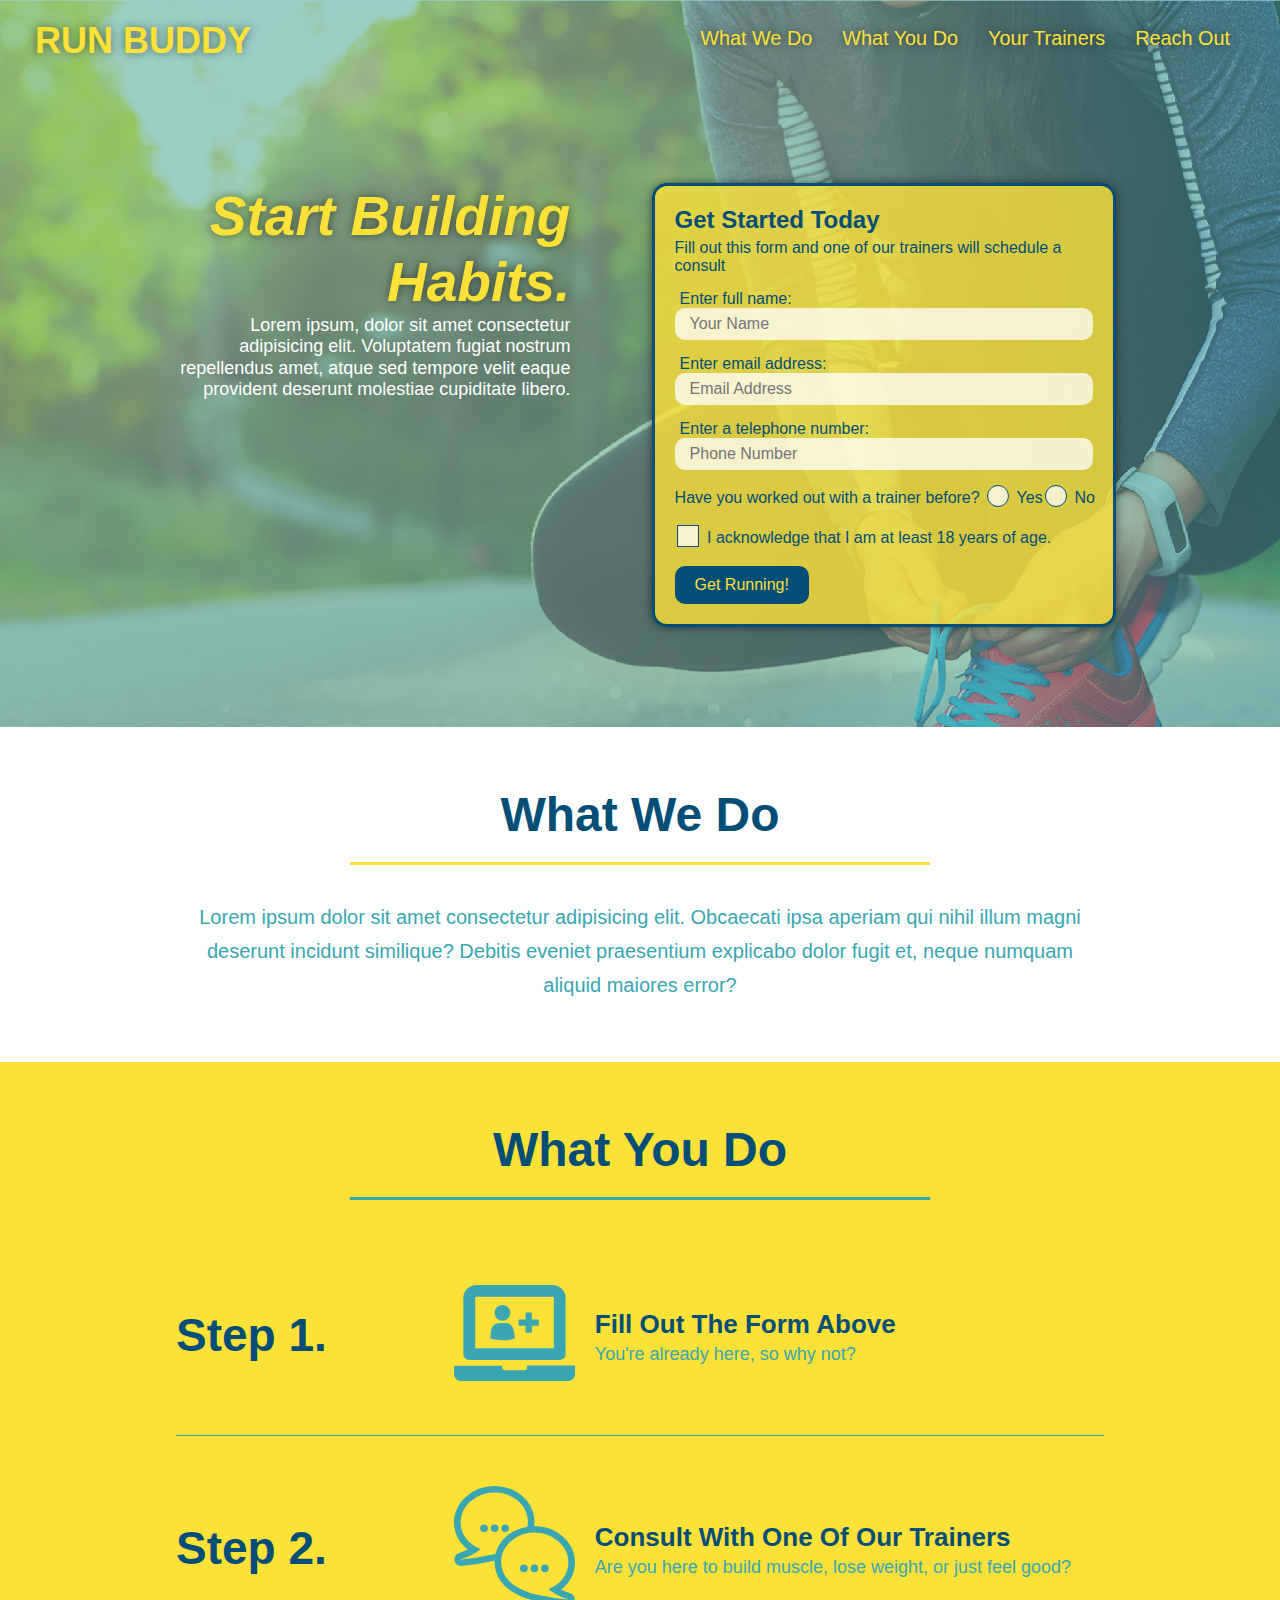
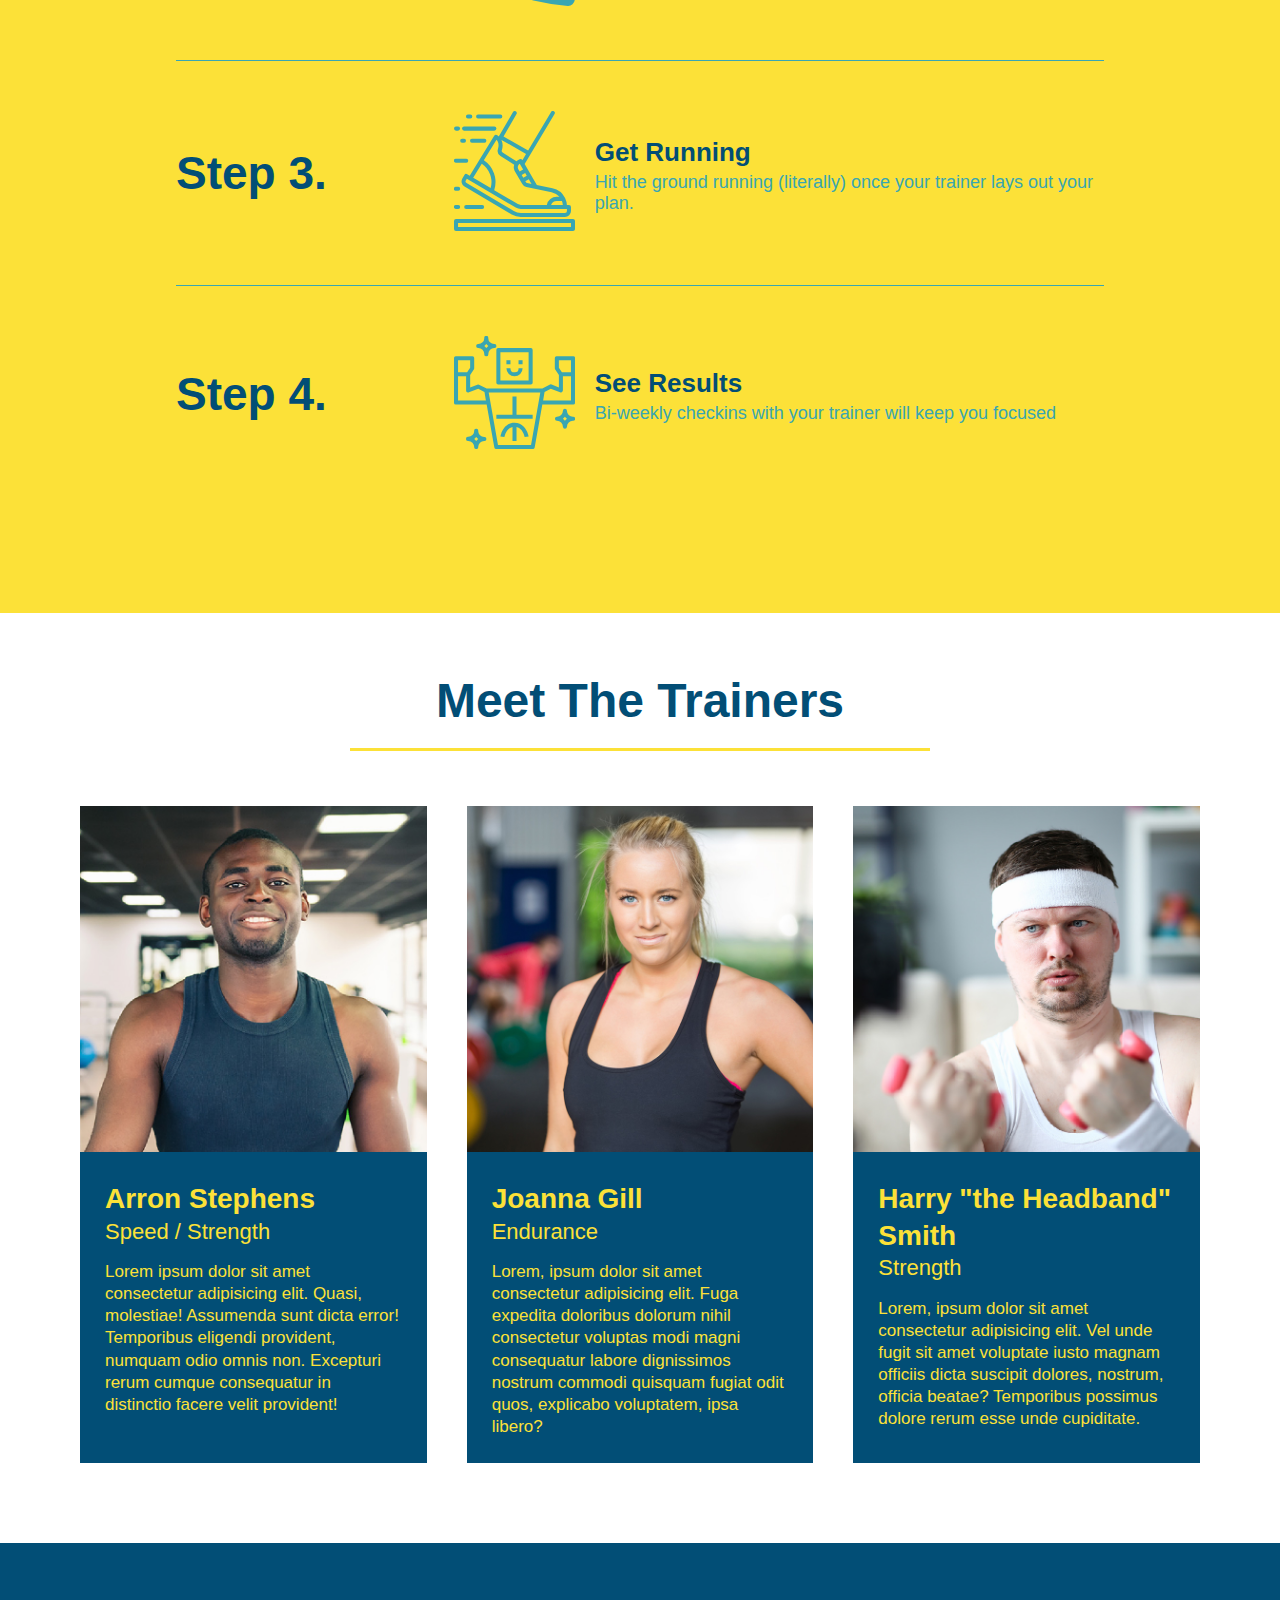
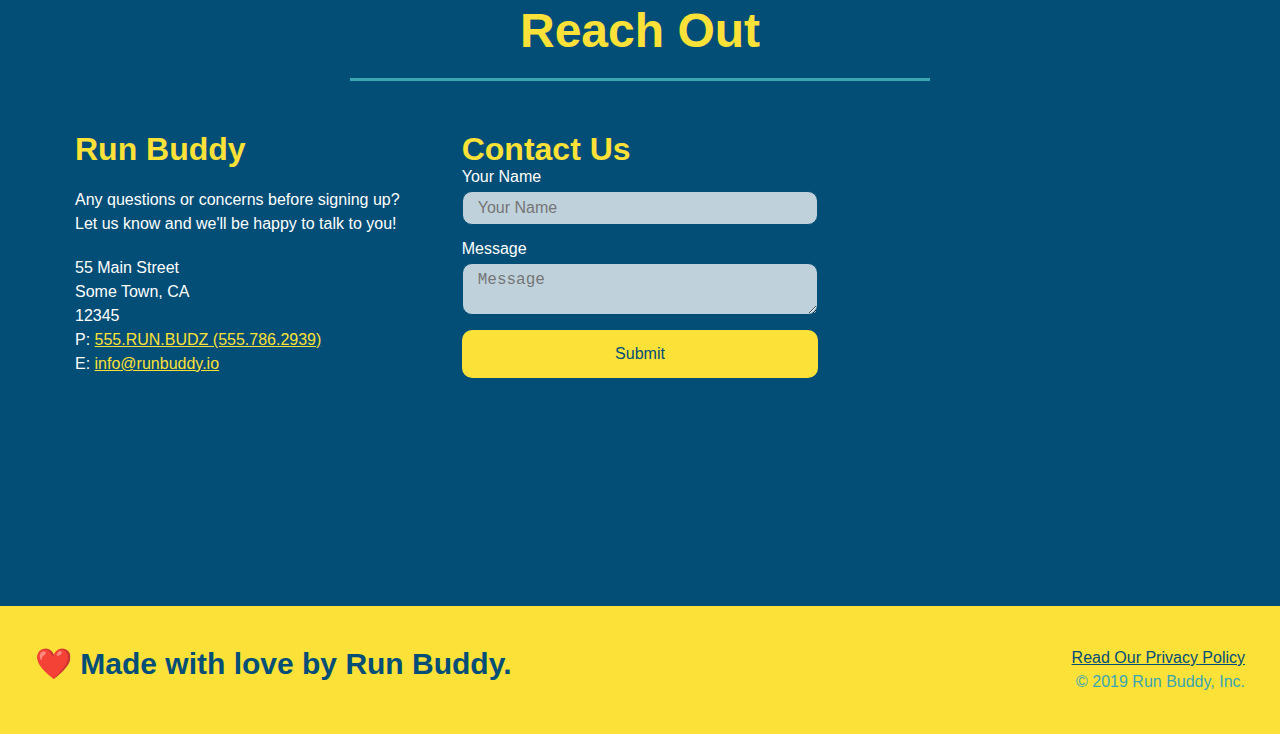
<file: index.html>
<!DOCTYPE html>
<html lang="en">
    <head>
        <meta charset="UTF-8"/>
        <meta name="viewport" content="width=device-width, initial scale=1.0" />
        <title>Run Buddy</title>
        <link rel="stylesheet" href="./assets/css/style.css" />
    </head>
    <body>
        <!-- navigation -->
        <header>
        <h1>
            <a href="#">RUN BUDDY</a>
        </h1>
        <nav>
            <ul>
                <li>
                    <a href="#what-we-do">What We Do</a>
                </li>
                <li>
                    <a href="#what-you-do">What You Do</a>
                </li>
                <li>
                    <a href="#your-trainers">Your Trainers</a>
                </li>
                <li>
                    <a href="#reach-out">Reach Out</a>
                </li>
            </ul>
        </nav>
        </header>
        <!-- hero/jumbotron -->
        <section class="hero">
            <div class="hero-cta">
            <h2>Start Building Habits.</h2>
            <p>
                Lorem ipsum, dolor sit amet consectetur adipisicing elit. Voluptatem fugiat nostrum repellendus amet, atque sed tempore velit eaque provident deserunt molestiae cupiditate libero.
            </p>
            </div>
            <div class="hero-form">
                <h3>Get Started Today</h3>
                <p>Fill out this form and one of our trainers will schedule a consult</p>
                <form>
                    <label for="name">Enter full name:</label>
                    <input type="text" placeholder="Your Name" name="name" id="name" class="form-input"/>
                    <label for="email">Enter email address:</label>
                    <input type="email" placeholder="Email Address" name="email" id="email" class="form-input" />
                    <label for="phone">Enter a telephone number:</label>
                    <input type="tel" placeholder="Phone Number" name="phone" id="phone" class="form-input"/>
                    <p>
                        Have you worked out with a trainer before?
                        <span class="radio-wrapper">
                         <input type="radio" name="trainer-confirm" id="trainer-yes" />
                         <label for="trainer-yes">Yes </label>
                        </span>
                        <span class="radio-wrapper">
                         <input type="radio" name="trainer-confirm" id="trainer-no" />
                         <label for="trainer-no">No</label>
                        </span>
                    </p>
                    <p>
                        <span class="checkbox-wrapper">
                         <input type="checkbox" name="age-confirm" id="checkbox" />
                         <label for="checkbox">I acknowledge that I am at least 18 years of age.</label>
                        </span>
                    </p>
                    <button type="submit">
                        Get Running!
                    </button>
                </form>
            </div>
        </section>
        <!-- "what we do" section-->
        <section id="what-we-do" class="intro">
            <div class="flex-row">
                <h2 class="section-title primary-border">What We Do</h2>
            </div>
            <div class="flex-row">
                <p>
                    Lorem ipsum dolor sit amet consectetur adipisicing elit. Obcaecati ipsa aperiam qui nihil illum magni deserunt incidunt similique? Debitis eveniet praesentium explicabo dolor fugit et, neque numquam aliquid maiores error?
                </p>
            </div>    
        </section>
        <!-- "what you do" section-->
        <section id="what-you-do" class="steps">
            <div class="flex-row">
              <h2 class="section-title secondary-border">
                What You Do
              </h2> 
            </div>
            <div class="step">
              <h3>Step 1.</h3>
              <div class="step-info">
                <div class="step-img">
                  <img src="./assets/images/step-1.svg" alt="" />
                </div>
                <div class="step-text">
                  <h4>Fill Out The Form Above</h4>
                  <p>You're already here, so why not?</p>
                </div>
              </div>
            </div>
            <div class="step">
              <h3>Step 2.</h3>
              <div class="step-info">
                <div class="step-img">
                  <img src="./assets/images/step-2.svg" alt="" />
                </div>
                <div class="step-text">
                  <h4>Consult With One Of Our Trainers</h4>
                  <p>Are you here to build muscle, lose weight, or just feel good?</p>
                </div>
              </div>
            </div>
            <div class="step">
              <h3>Step 3.</h3>
              <div class="step-info">
                <div class="step-img">
                  <img src="./assets/images/step-3.svg" alt="" />
                </div>
                <div class="step-text">
                  <h4>Get Running</h4>
                  <p>Hit the ground running (literally) once your trainer lays out your plan.</p>
                </div>
              </div>
            </div>
            <div class="step">
              <h3>Step 4.</h3>
              <div class="step-info">
                <div class="step-img">
                  <img src="./assets/images/step-4.svg" alt="" />
                </div>
                <div class="step-text">
                  <h4>See Results</h4>
                  <p>Bi-weekly checkins with your trainer will keep you focused</p>
                </div>
              </div>
            </div>
          </section>
        <!--"meet the trainers" section-->
        <section id="your-trainers">
            <div class="flex-row">
                <h2 class="section-title primary-border">Meet The Trainers</h2>
            </div>
            <div class="trainers">    
                <article class="trainer">
                    <img src="assets/images/trainer-1.jpg" alt="Arron Stephens in his workout clothes, ready to pump iron" />
                    <div class="trainer-bio">
                        <h3 class="trainer-name">Arron Stephens</h3>
                        <h4 class="trainer-role">Speed / Strength</h4>
                        <p>Lorem ipsum dolor sit amet consectetur adipisicing elit. Quasi, molestiae! Assumenda sunt dicta error! Temporibus eligendi provident, numquam odio omnis non.
                            Excepturi rerum cumque consequatur in distinctio facere velit provident!
                        </p>
                    </div>
                </article>

                <article class="trainer">
                    <img src="assets/images/trainer-2.jpg" alt="Joanna Gill cooling off after a workout" />
                    <div class="trainer-bio">
                        <h3 class="trainer-name"> Joanna Gill</h3>
                        <h4 class="trainer-role">Endurance</h4>
                        <p>
                            Lorem, ipsum dolor sit amet consectetur adipisicing elit. Fuga expedita doloribus dolorum nihil consectetur voluptas modi magni consequatur labore dignissimos nostrum commodi quisquam
                            fugiat odit quos, explicabo voluptatem, ipsa libero?
                        </p>
                    </div>
                </article>

                <article class="trainer">
                    <img src="assets/images/trainer-3.jpg" alt="Harry Smith wearing a headband and lifting comically small pink weights" />
                    <div class="trainer-bio">
                        <h3 class="trainer-name">Harry "the Headband" Smith</h3>
                        <h4 class="trainer-role">Strength</h4>
                        <p>Lorem, ipsum dolor sit amet consectetur adipisicing elit. Vel unde fugit sit amet voluptate iusto magnam officiis dicta suscipit dolores, nostrum, officia beatae? Temporibus possimus dolore rerum esse unde cupiditate.
                        </p>
                    </div>
                </article>
            </div>    
        </section>


        <!--"reach out" section-->
        <section id="reach-out" class="contact">
            <div class="flex-row">
                <h2 class="section-title secondary-border">Reach Out</h2>
            </div>    
            <div class="contact-info">
                <div>
                    <h3>Run Buddy</h3>
                    <p>
                        Any questions or concerns before signing up?
                        <br />
                        Let us know and we'll be happy to talk to you!
                    </p>
                    <address>
                        55 Main Street <br />
                        Some Town, CA <br />
                        12345<br />
                        P: <a href="tel:555.786.2839">555.RUN.BUDZ (555.786.2939)</a><br />
                        E: <a href="mailto:info@runbuddy.io">info@runbuddy.io</a>
                    </address>
                </div>

                <div class="contact-form">
                    <h3>Contact Us</h3>
                    <form>
                       <label for="contact-name">Your Name</label>
                       <input type="text" id="contact-name" placeholder="Your Name" />
                  
                       <label for="contact-message">Message</label>
                       <textarea id="contact-message" placeholder="Message"></textarea>
                  
                       <button type="submit">Submit</button>
                      </form>
                </div>

                <iframe
                    src="https://www.google.com/maps/embed?pb=!1m18!1m12!1m3!1d14026.257331344084!2d-81.462005913457!3d28.492664279710507!2m3!1f0!2f0!3f0!3m2!1i1024!2i768!4f13.1!3m3!1m2!1s0x88e77ecbc8b1bf4d%3A0xd011c88271ae5554!2s5303%20Indian%20Creek%20Dr%2C%20Orlando%2C%20FL%2032811!5e0!3m2!1sen!2sus!4v1629676674211!5m2!1sen!2sus"
                    style="border:0;"
                    allowfullscreen=""
                    loading="lazy">
                </iframe>    
            </div>
        </section>
        <!--footer-->
        <footer>
            <h2>❤️ Made with love by Run Buddy.</h2>
            <div>
                <a href="./privacy-policy.html">Read Our Privacy Policy</a><br />
                &copy; 2019 Run Buddy, Inc.
            </div>
        </footer>
    </body>
</html>
</file>
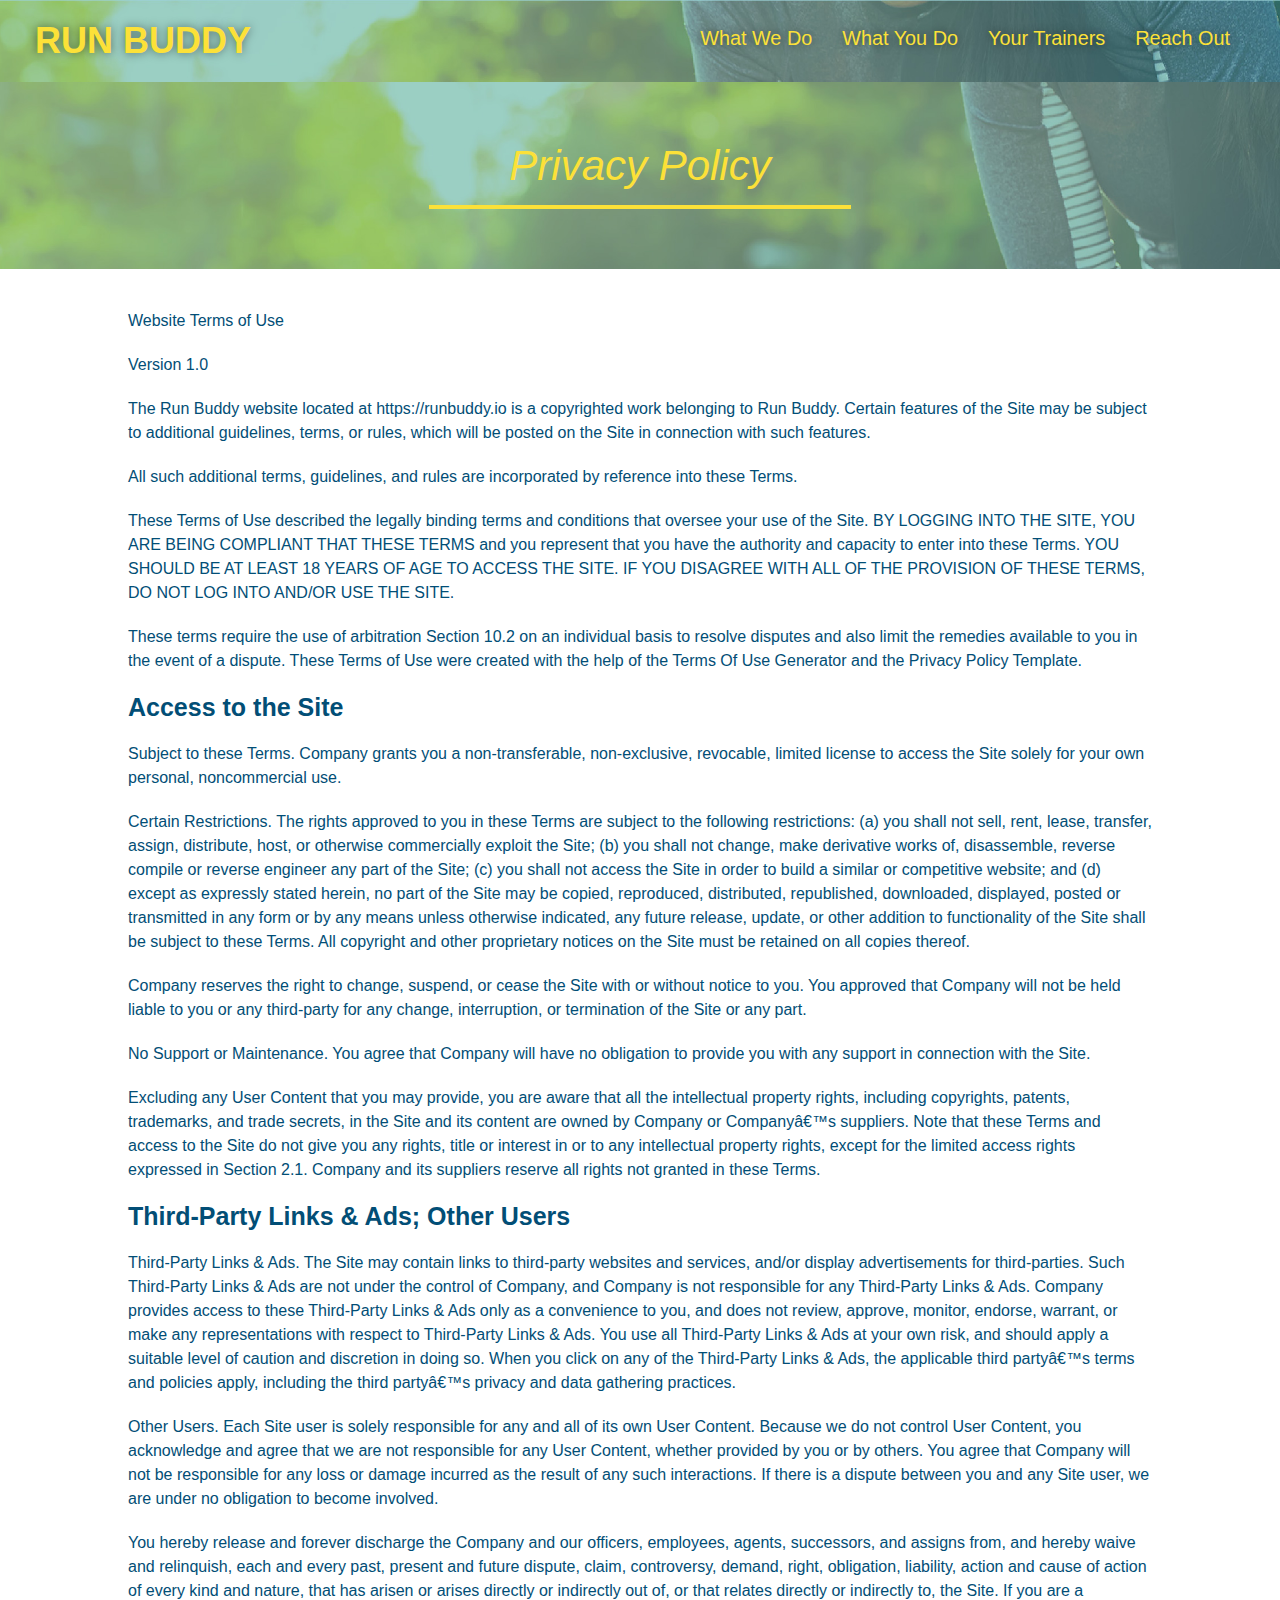
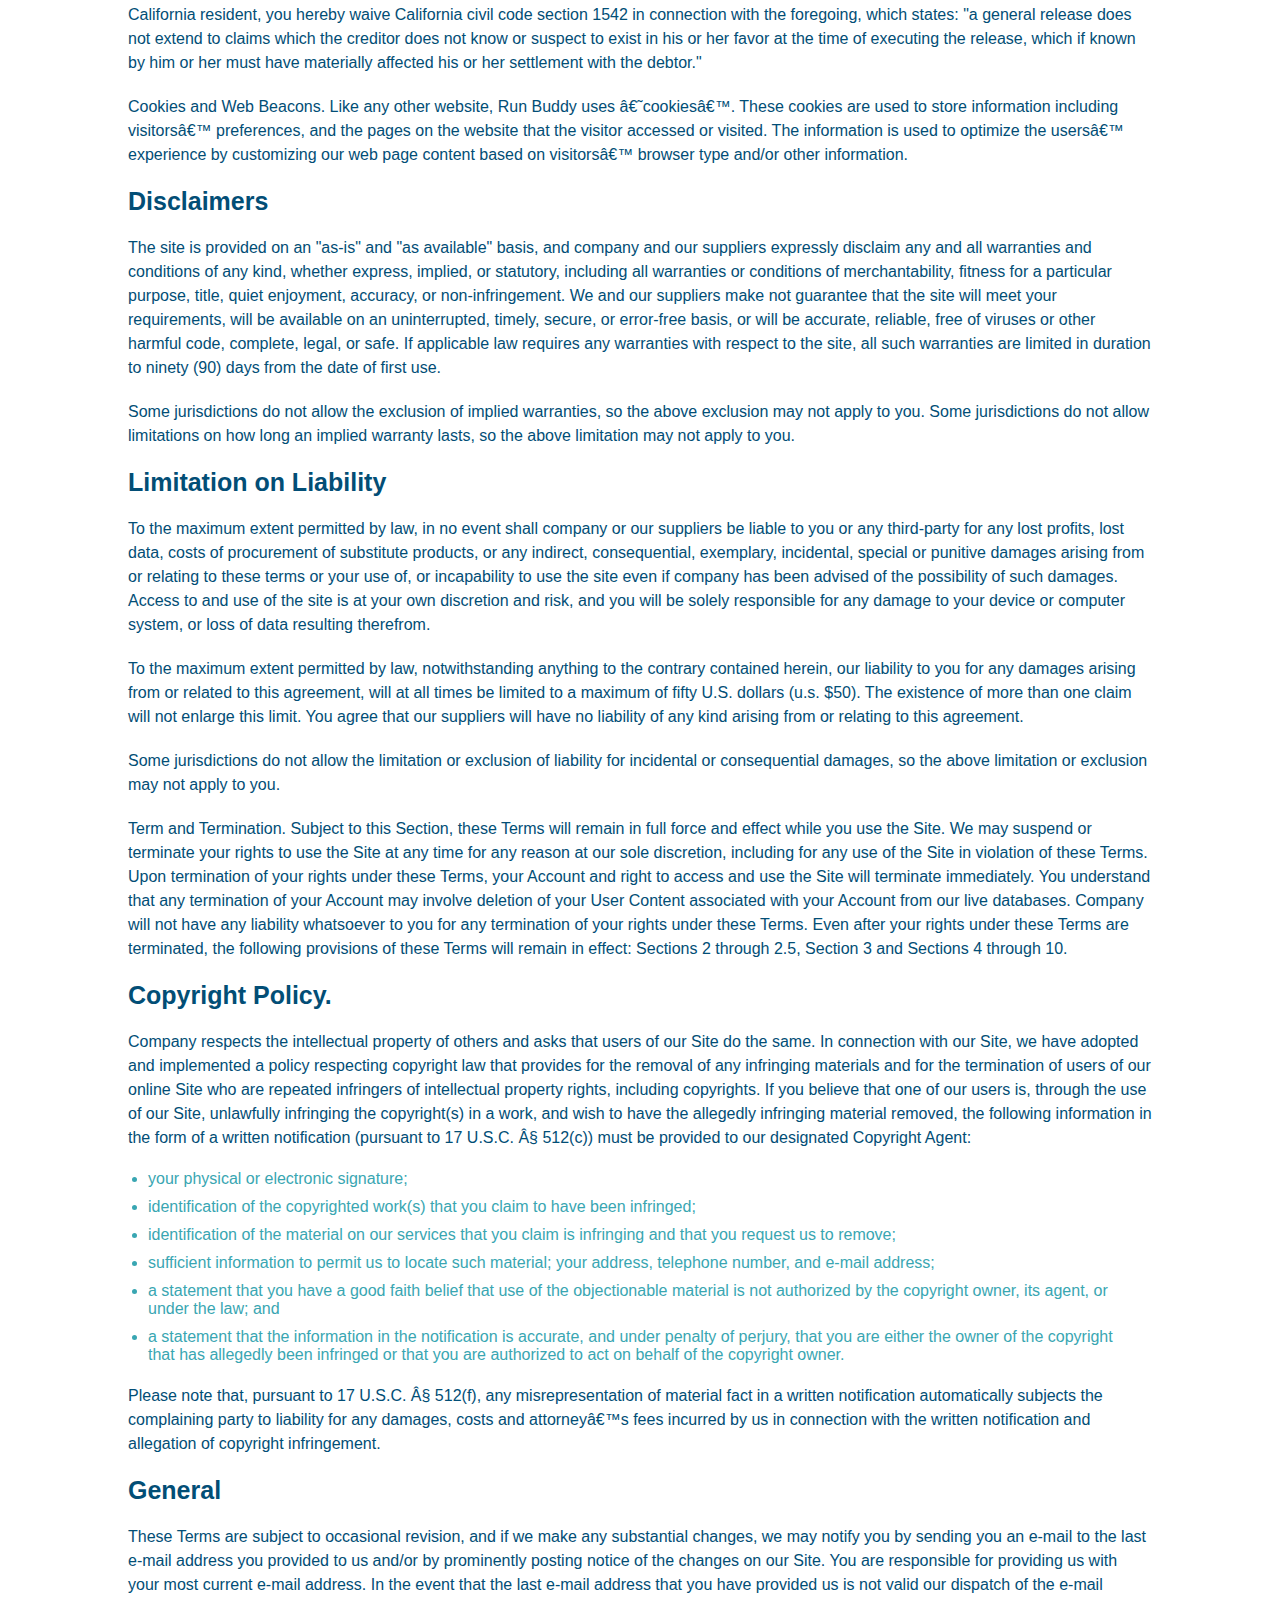
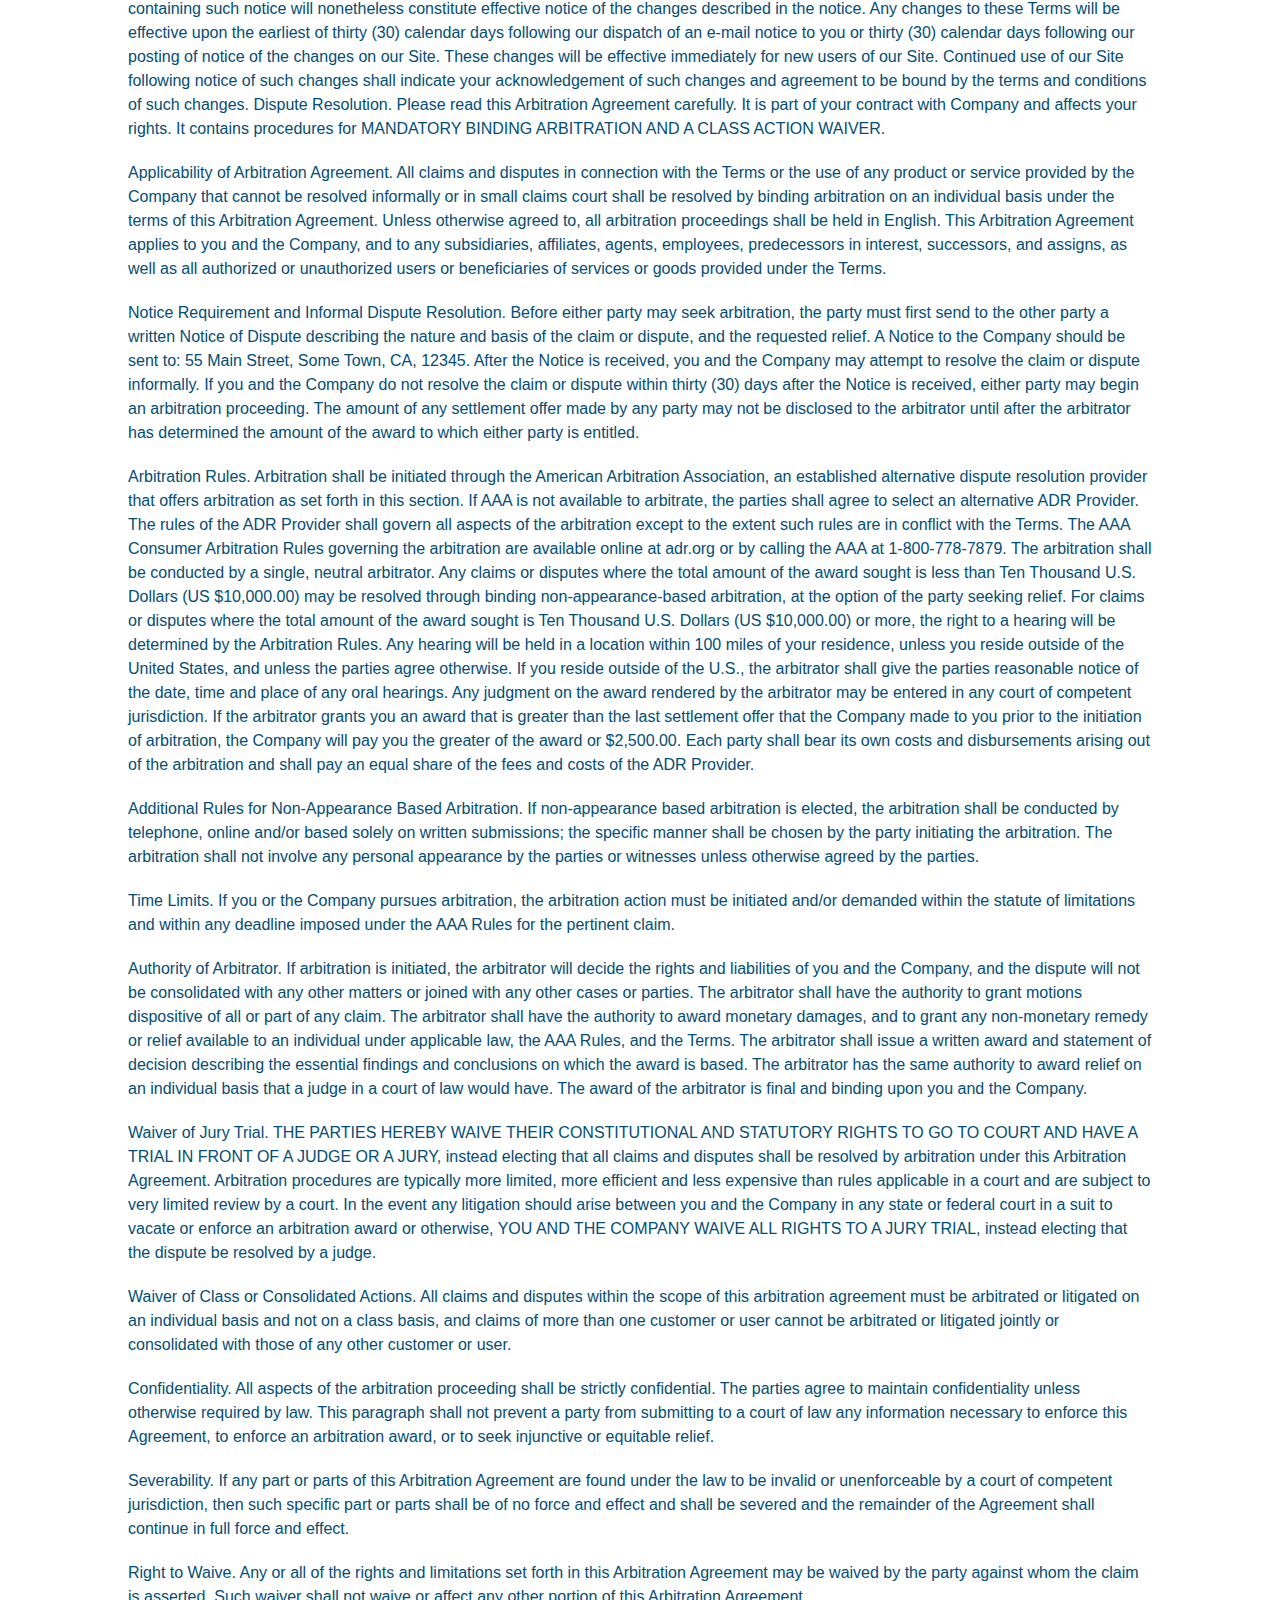
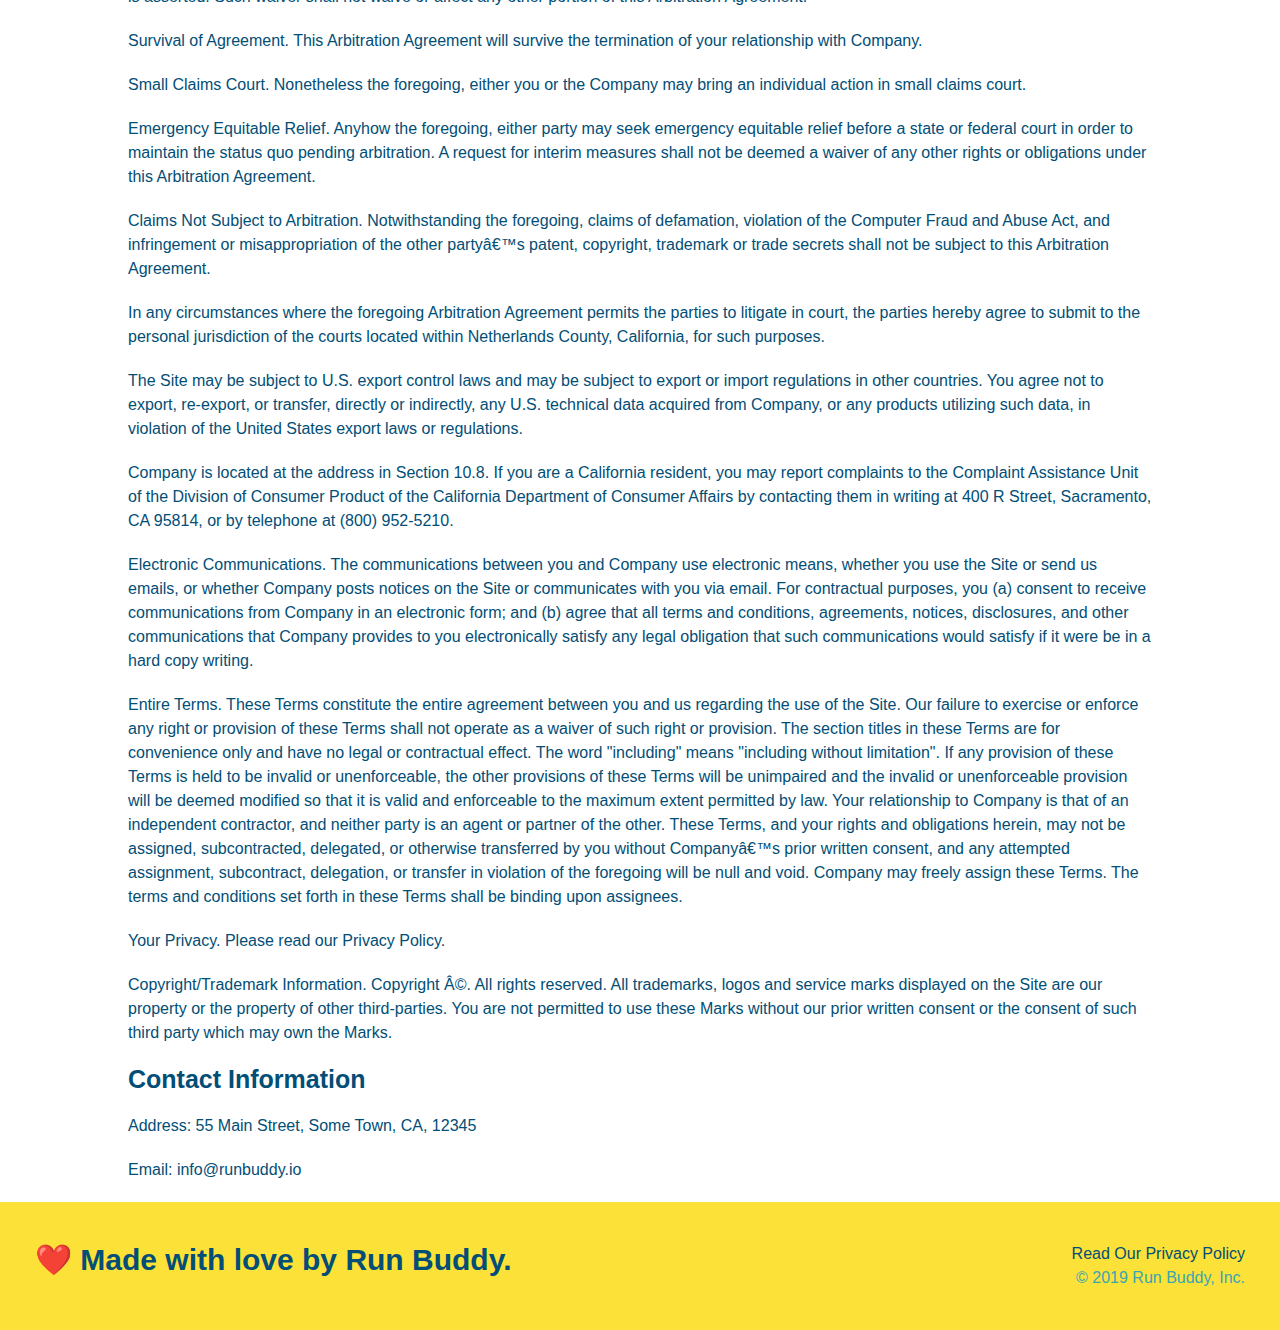
<file: privacy-policy.html>
<!DOCTYPE html>
<html lang="en">
    <head>
        <meta charset="UTF-8" />
        <meta name="viewport" content="width=device-width, initial scale=1.0" />
        <title>Privacy Policy - Run Buddy</title>
        <link rel="stylesheet" href="./assets/css/style.css"/>
        <link rel="stylesheet" href="assets/css/secondary-styles.css"/>
    </head>
    <body>
        <header>
            <h1>
                <a href="/">RUN BUDDY</a>
                </h1>
            <nav>
                <ul>
                    <li>
                        <a href="./index.html#what-we-do">What We Do</a>
                    </li>
                    <li>
                        <a href="./index.html#what-you-do">What You Do</a>
                    </li>
                    <li>
                        <a href="./index.html#your-trainers">Your Trainers</a>
                    </li>
                    <li>
                        <a href="./index.html#reach-out">Reach Out</a>
                    </li>
                </ul>
            </nav>
            </header>
            <section class="hero">
                <h2 class="page-title">
                    Privacy Policy
                </h2>
            </section>
            <article class="secondary-content">
                <p>
                    Website Terms of Use
                  </p>
            
                  <p>
                    Version 1.0
                  </p>
            
                  <p>
                    The Run Buddy website located at https://runbuddy.io is a copyrighted work belonging to Run Buddy. Certain
                    features of the Site may be subject to additional guidelines, terms, or rules, which will be posted on the Site
                    in connection with such features.
                  </p>
            
                  <p>
                    All such additional terms, guidelines, and rules are incorporated by reference into these Terms.
                  </p>
            
                  <p>
                    These Terms of Use described the legally binding terms and conditions that oversee your use of the Site. BY
                    LOGGING INTO THE SITE, YOU ARE BEING COMPLIANT THAT THESE TERMS and you represent that you have the authority
                    and capacity to enter into these Terms. YOU SHOULD BE AT LEAST 18 YEARS OF AGE TO ACCESS THE SITE. IF YOU
                    DISAGREE WITH ALL OF THE PROVISION OF THESE TERMS, DO NOT LOG INTO AND/OR USE THE SITE.
                  </p>
            
                  <p>
                    These terms require the use of arbitration Section 10.2 on an individual basis to resolve disputes and also
                    limit the remedies available to you in the event of a dispute. These Terms of Use were created with the help of
                    the Terms Of Use Generator and the Privacy Policy Template.
                  </p>
            
                  <h3>
                    Access to the Site
                  </h3>
            
                  <p>
                    Subject to these Terms. Company grants you a non-transferable, non-exclusive, revocable, limited license to
                    access the Site solely for your own personal, noncommercial use.
                  </p>
            
                  <p>
                    Certain Restrictions. The rights approved to you in these Terms are subject to the following restrictions: (a)
                    you shall not sell, rent, lease, transfer, assign, distribute, host, or otherwise commercially exploit the Site;
                    (b) you shall not change, make derivative works of, disassemble, reverse compile or reverse engineer any part of
                    the Site; (c) you shall not access the Site in order to build a similar or competitive website; and (d) except
                    as expressly stated herein, no part of the Site may be copied, reproduced, distributed, republished, downloaded,
                    displayed, posted or transmitted in any form or by any means unless otherwise indicated, any future release,
                    update, or other addition to functionality of the Site shall be subject to these Terms. All copyright and other
                    proprietary notices on the Site must be retained on all copies thereof.
                  </p>
            
                  <p>
                    Company reserves the right to change, suspend, or cease the Site with or without notice to you. You approved
                    that Company will not be held liable to you or any third-party for any change, interruption, or termination of
                    the Site or any part.
                  </p>
            
                  <p>
                    No Support or Maintenance. You agree that Company will have no obligation to provide you with any support in
                    connection with the Site.
                  </p>
            
                  <p>
                    Excluding any User Content that you may provide, you are aware that all the intellectual property rights,
                    including copyrights, patents, trademarks, and trade secrets, in the Site and its content are owned by Company
                    or Companyâ€™s suppliers. Note that these Terms and access to the Site do not give you any rights, title or
                    interest in or to any intellectual property rights, except for the limited access rights expressed in Section
                    2.1. Company and its suppliers reserve all rights not granted in these Terms.
                  </p>
            
                  <h3>
                    Third-Party Links & Ads; Other Users
                  </h3>
            
                  <p>
                    Third-Party Links & Ads. The Site may contain links to third-party websites and services, and/or display
                    advertisements for third-parties. Such Third-Party Links & Ads are not under the control of Company, and Company
                    is not responsible for any Third-Party Links & Ads. Company provides access to these Third-Party Links & Ads
                    only as a convenience to you, and does not review, approve, monitor, endorse, warrant, or make any
                    representations with respect to Third-Party Links & Ads. You use all Third-Party Links & Ads at your own risk,
                    and should apply a suitable level of caution and discretion in doing so. When you click on any of the
                    Third-Party Links & Ads, the applicable third partyâ€™s terms and policies apply, including the third partyâ€™s
                    privacy and data gathering practices.
                  </p>
            
                  <p>
                    Other Users. Each Site user is solely responsible for any and all of its own User Content. Because we do not
                    control User Content, you acknowledge and agree that we are not responsible for any User Content, whether
                    provided by you or by others. You agree that Company will not be responsible for any loss or damage incurred as
                    the result of any such interactions. If there is a dispute between you and any Site user, we are under no
                    obligation to become involved.
                  </p>
            
                  <p>
                    You hereby release and forever discharge the Company and our officers, employees, agents, successors, and
                    assigns from, and hereby waive and relinquish, each and every past, present and future dispute, claim,
                    controversy, demand, right, obligation, liability, action and cause of action of every kind and nature, that has
                    arisen or arises directly or indirectly out of, or that relates directly or indirectly to, the Site. If you are
                    a California resident, you hereby waive California civil code section 1542 in connection with the foregoing,
                    which states: "a general release does not extend to claims which the creditor does not know or suspect to exist
                    in his or her favor at the time of executing the release, which if known by him or her must have materially
                    affected his or her settlement with the debtor."
                  </p>
            
                  <p>
                    Cookies and Web Beacons. Like any other website, Run Buddy uses â€˜cookiesâ€™. These cookies are used to store
                    information including visitorsâ€™ preferences, and the pages on the website that the visitor accessed or visited.
                    The information is used to optimize the usersâ€™ experience by customizing our web page content based on visitorsâ€™
                    browser type and/or other information.
                  </p>
            
                  <h3>
                    Disclaimers
                  </h3>
            
                  <p>
                    The site is provided on an "as-is" and "as available" basis, and company and our suppliers expressly disclaim
                    any and all warranties and conditions of any kind, whether express, implied, or statutory, including all
                    warranties or conditions of merchantability, fitness for a particular purpose, title, quiet enjoyment, accuracy,
                    or non-infringement. We and our suppliers make not guarantee that the site will meet your requirements, will be
                    available on an uninterrupted, timely, secure, or error-free basis, or will be accurate, reliable, free of
                    viruses or other harmful code, complete, legal, or safe. If applicable law requires any warranties with respect
                    to the site, all such warranties are limited in duration to ninety (90) days from the date of first use.
                  </p>
            
                  <p>
                    Some jurisdictions do not allow the exclusion of implied warranties, so the above exclusion may not apply to
                    you. Some jurisdictions do not allow limitations on how long an implied warranty lasts, so the above limitation
                    may not apply to you.
                  </p>
            
                  <h3>
                    Limitation on Liability
                  </h3>
            
                  <p>
                    To the maximum extent permitted by law, in no event shall company or our suppliers be liable to you or any
                    third-party for any lost profits, lost data, costs of procurement of substitute products, or any indirect,
                    consequential, exemplary, incidental, special or punitive damages arising from or relating to these terms or
                    your use of, or incapability to use the site even if company has been advised of the possibility of such
                    damages. Access to and use of the site is at your own discretion and risk, and you will be solely responsible
                    for any damage to your device or computer system, or loss of data resulting therefrom.
                  </p>
            
                  <p>
                    To the maximum extent permitted by law, notwithstanding anything to the contrary contained herein, our liability
                    to you for any damages arising from or related to this agreement, will at all times be limited to a maximum of
                    fifty U.S. dollars (u.s. $50). The existence of more than one claim will not enlarge this limit. You agree that
                    our suppliers will have no liability of any kind arising from or relating to this agreement.
                  </p>
            
                  <p>
                    Some jurisdictions do not allow the limitation or exclusion of liability for incidental or consequential
                    damages, so the above limitation or exclusion may not apply to you.
                  </p>
            
                  <p>
                    Term and Termination. Subject to this Section, these Terms will remain in full force and effect while you use
                    the Site. We may suspend or terminate your rights to use the Site at any time for any reason at our sole
                    discretion, including for any use of the Site in violation of these Terms. Upon termination of your rights under
                    these Terms, your Account and right to access and use the Site will terminate immediately. You understand that
                    any termination of your Account may involve deletion of your User Content associated with your Account from our
                    live databases. Company will not have any liability whatsoever to you for any termination of your rights under
                    these Terms. Even after your rights under these Terms are terminated, the following provisions of these Terms
                    will remain in effect: Sections 2 through 2.5, Section 3 and Sections 4 through 10.
                  </p>
            
                  <h3>
                    Copyright Policy.
                  </h3>
            
                  <p>
                    Company respects the intellectual property of others and asks that users of our Site do the same. In connection
                    with our Site, we have adopted and implemented a policy respecting copyright law that provides for the removal
                    of any infringing materials and for the termination of users of our online Site who are repeated infringers of
                    intellectual property rights, including copyrights. If you believe that one of our users is, through the use of
                    our Site, unlawfully infringing the copyright(s) in a work, and wish to have the allegedly infringing material
                    removed, the following information in the form of a written notification (pursuant to 17 U.S.C. Â§ 512(c)) must
                    be provided to our designated Copyright Agent:
                  </p>
            
                  <ul>
                    <li>
                      your physical or electronic signature;
                    </li>
                    <li>
                      identification of the copyrighted work(s) that you claim to have been infringed;
                    </li>
                    <li>
                      identification of the material on our services that you claim is infringing and that you request us to remove;
                    </li>
                    <li>
                      sufficient information to permit us to locate such material; your address, telephone number, and e-mail
                      address;
                    </li>
                    <li>
                      a statement that you have a good faith belief that use of the objectionable material is not authorized by the
                      copyright owner, its agent, or under the law; and
                    </li>
                    <li>
                      a statement that the information in the notification is accurate, and under penalty of perjury, that you are
                      either the owner of the copyright that has allegedly been infringed or that you are authorized to act on
                      behalf of the copyright owner.
                    </li>
                  </ul>
            
                  <p>
                    Please note that, pursuant to 17 U.S.C. Â§ 512(f), any misrepresentation of material fact in a written
                    notification automatically subjects the complaining party to liability for any damages, costs and attorneyâ€™s
                    fees incurred by us in connection with the written notification and allegation of copyright infringement.
                  </p>
            
                  <h3>
                    General
                  </h3>
            
                  <p>
                    These Terms are subject to occasional revision, and if we make any substantial changes, we may notify you by
                    sending you an e-mail to the last e-mail address you provided to us and/or by prominently posting notice of the
                    changes on our Site. You are responsible for providing us with your most current e-mail address. In the event
                    that the last e-mail address that you have provided us is not valid our dispatch of the e-mail containing such
                    notice will nonetheless constitute effective notice of the changes described in the notice. Any changes to these
                    Terms will be effective upon the earliest of thirty (30) calendar days following our dispatch of an e-mail
                    notice to you or thirty (30) calendar days following our posting of notice of the changes on our Site. These
                    changes will be effective immediately for new users of our Site. Continued use of our Site following notice of
                    such changes shall indicate your acknowledgement of such changes and agreement to be bound by the terms and
                    conditions of such changes. Dispute Resolution. Please read this Arbitration Agreement carefully. It is part of
                    your contract with Company and affects your rights. It contains procedures for MANDATORY BINDING ARBITRATION AND
                    A CLASS ACTION WAIVER.
                  </p>
            
                  <p>
                    Applicability of Arbitration Agreement. All claims and disputes in connection with the Terms or the use of any
                    product or service provided by the Company that cannot be resolved informally or in small claims court shall be
                    resolved by binding arbitration on an individual basis under the terms of this Arbitration Agreement. Unless
                    otherwise agreed to, all arbitration proceedings shall be held in English. This Arbitration Agreement applies to
                    you and the Company, and to any subsidiaries, affiliates, agents, employees, predecessors in interest,
                    successors, and assigns, as well as all authorized or unauthorized users or beneficiaries of services or goods
                    provided under the Terms.
                  </p>
            
                  <p>
                    Notice Requirement and Informal Dispute Resolution. Before either party may seek arbitration, the party must
                    first send to the other party a written Notice of Dispute describing the nature and basis of the claim or
                    dispute, and the requested relief. A Notice to the Company should be sent to: 55 Main Street, Some Town, CA,
                    12345. After the Notice is received, you and the Company may attempt to resolve the claim or dispute informally.
                    If you and the Company do not resolve the claim or dispute within thirty (30) days after the Notice is received,
                    either party may begin an arbitration proceeding. The amount of any settlement offer made by any party may not
                    be disclosed to the arbitrator until after the arbitrator has determined the amount of the award to which either
                    party is entitled.
                  </p>
            
                  <p>
                    Arbitration Rules. Arbitration shall be initiated through the American Arbitration Association, an established
                    alternative dispute resolution provider that offers arbitration as set forth in this section. If AAA is not
                    available to arbitrate, the parties shall agree to select an alternative ADR Provider. The rules of the ADR
                    Provider shall govern all aspects of the arbitration except to the extent such rules are in conflict with the
                    Terms. The AAA Consumer Arbitration Rules governing the arbitration are available online at adr.org or by
                    calling the AAA at 1-800-778-7879. The arbitration shall be conducted by a single, neutral arbitrator. Any
                    claims or disputes where the total amount of the award sought is less than Ten Thousand U.S. Dollars (US
                    $10,000.00) may be resolved through binding non-appearance-based arbitration, at the option of the party seeking
                    relief. For claims or disputes where the total amount of the award sought is Ten Thousand U.S. Dollars (US
                    $10,000.00) or more, the right to a hearing will be determined by the Arbitration Rules. Any hearing will be
                    held in a location within 100 miles of your residence, unless you reside outside of the United States, and
                    unless the parties agree otherwise. If you reside outside of the U.S., the arbitrator shall give the parties
                    reasonable notice of the date, time and place of any oral hearings. Any judgment on the award rendered by the
                    arbitrator may be entered in any court of competent jurisdiction. If the arbitrator grants you an award that is
                    greater than the last settlement offer that the Company made to you prior to the initiation of arbitration, the
                    Company will pay you the greater of the award or $2,500.00. Each party shall bear its own costs and
                    disbursements arising out of the arbitration and shall pay an equal share of the fees and costs of the ADR
                    Provider.
                  </p>
            
                  <p>
                    Additional Rules for Non-Appearance Based Arbitration. If non-appearance based arbitration is elected, the
                    arbitration shall be conducted by telephone, online and/or based solely on written submissions; the specific
                    manner shall be chosen by the party initiating the arbitration. The arbitration shall not involve any personal
                    appearance by the parties or witnesses unless otherwise agreed by the parties.
                  </p>
            
                  <p>
                    Time Limits. If you or the Company pursues arbitration, the arbitration action must be initiated and/or demanded
                    within the statute of limitations and within any deadline imposed under the AAA Rules for the pertinent claim.
                  </p>
            
                  <p>
                    Authority of Arbitrator. If arbitration is initiated, the arbitrator will decide the rights and liabilities of
                    you and the Company, and the dispute will not be consolidated with any other matters or joined with any other
                    cases or parties. The arbitrator shall have the authority to grant motions dispositive of all or part of any
                    claim. The arbitrator shall have the authority to award monetary damages, and to grant any non-monetary remedy
                    or relief available to an individual under applicable law, the AAA Rules, and the Terms. The arbitrator shall
                    issue a written award and statement of decision describing the essential findings and conclusions on which the
                    award is based. The arbitrator has the same authority to award relief on an individual basis that a judge in a
                    court of law would have. The award of the arbitrator is final and binding upon you and the Company.
                  </p>
            
                  <p>
                    Waiver of Jury Trial. THE PARTIES HEREBY WAIVE THEIR CONSTITUTIONAL AND STATUTORY RIGHTS TO GO TO COURT AND HAVE
                    A TRIAL IN FRONT OF A JUDGE OR A JURY, instead electing that all claims and disputes shall be resolved by
                    arbitration under this Arbitration Agreement. Arbitration procedures are typically more limited, more efficient
                    and less expensive than rules applicable in a court and are subject to very limited review by a court. In the
                    event any litigation should arise between you and the Company in any state or federal court in a suit to vacate
                    or enforce an arbitration award or otherwise, YOU AND THE COMPANY WAIVE ALL RIGHTS TO A JURY TRIAL, instead
                    electing that the dispute be resolved by a judge.
                  </p>
            
                  <p>
                    Waiver of Class or Consolidated Actions. All claims and disputes within the scope of this arbitration agreement
                    must be arbitrated or litigated on an individual basis and not on a class basis, and claims of more than one
                    customer or user cannot be arbitrated or litigated jointly or consolidated with those of any other customer or
                    user.
                  </p>
            
                  <p>
                    Confidentiality. All aspects of the arbitration proceeding shall be strictly confidential. The parties agree to
                    maintain confidentiality unless otherwise required by law. This paragraph shall not prevent a party from
                    submitting to a court of law any information necessary to enforce this Agreement, to enforce an arbitration
                    award, or to seek injunctive or equitable relief.
                  </p>
            
                  <p>
                    Severability. If any part or parts of this Arbitration Agreement are found under the law to be invalid or
                    unenforceable by a court of competent jurisdiction, then such specific part or parts shall be of no force and
                    effect and shall be severed and the remainder of the Agreement shall continue in full force and effect.
                  </p>
            
                  <p>
                    Right to Waive. Any or all of the rights and limitations set forth in this Arbitration Agreement may be waived
                    by the party against whom the claim is asserted. Such waiver shall not waive or affect any other portion of this
                    Arbitration Agreement.
                  </p>
            
                  <p>
                    Survival of Agreement. This Arbitration Agreement will survive the termination of your relationship with
                    Company.
                  </p>
            
                  <p>
                    Small Claims Court. Nonetheless the foregoing, either you or the Company may bring an individual action in small
                    claims court.
                  </p>
            
                  <p>
                    Emergency Equitable Relief. Anyhow the foregoing, either party may seek emergency equitable relief before a
                    state or federal court in order to maintain the status quo pending arbitration. A request for interim measures
                    shall not be deemed a waiver of any other rights or obligations under this Arbitration Agreement.
                  </p>
            
                  <p>
                    Claims Not Subject to Arbitration. Notwithstanding the foregoing, claims of defamation, violation of the
                    Computer Fraud and Abuse Act, and infringement or misappropriation of the other partyâ€™s patent, copyright,
                    trademark or trade secrets shall not be subject to this Arbitration Agreement.
                  </p>
            
                  <p>
                    In any circumstances where the foregoing Arbitration Agreement permits the parties to litigate in court, the
                    parties hereby agree to submit to the personal jurisdiction of the courts located within Netherlands County,
                    California, for such purposes.
                  </p>
            
                  <p>
                    The Site may be subject to U.S. export control laws and may be subject to export or import regulations in other
                    countries. You agree not to export, re-export, or transfer, directly or indirectly, any U.S. technical data
                    acquired from Company, or any products utilizing such data, in violation of the United States export laws or
                    regulations.
                  </p>
            
                  <p>
                    Company is located at the address in Section 10.8. If you are a California resident, you may report complaints
                    to the Complaint Assistance Unit of the Division of Consumer Product of the California Department of Consumer
                    Affairs by contacting them in writing at 400 R Street, Sacramento, CA 95814, or by telephone at (800) 952-5210.
                  </p>
            
                  <p>
                    Electronic Communications. The communications between you and Company use electronic means, whether you use the
                    Site or send us emails, or whether Company posts notices on the Site or communicates with you via email. For
                    contractual purposes, you (a) consent to receive communications from Company in an electronic form; and (b)
                    agree that all terms and conditions, agreements, notices, disclosures, and other communications that Company
                    provides to you electronically satisfy any legal obligation that such communications would satisfy if it were be
                    in a hard copy writing.
                  </p>
            
                  <p>
                    Entire Terms. These Terms constitute the entire agreement between you and us regarding the use of the Site. Our
                    failure to exercise or enforce any right or provision of these Terms shall not operate as a waiver of such right
                    or provision. The section titles in these Terms are for convenience only and have no legal or contractual
                    effect. The word "including" means "including without limitation". If any provision of these Terms is held to be
                    invalid or unenforceable, the other provisions of these Terms will be unimpaired and the invalid or
                    unenforceable provision will be deemed modified so that it is valid and enforceable to the maximum extent
                    permitted by law. Your relationship to Company is that of an independent contractor, and neither party is an
                    agent or partner of the other. These Terms, and your rights and obligations herein, may not be assigned,
                    subcontracted, delegated, or otherwise transferred by you without Companyâ€™s prior written consent, and any
                    attempted assignment, subcontract, delegation, or transfer in violation of the foregoing will be null and void.
                    Company may freely assign these Terms. The terms and conditions set forth in these Terms shall be binding upon
                    assignees.
                  </p>
            
                  <p>
                    Your Privacy. Please read our Privacy Policy.
                  </p>
            
                  <p>
                    Copyright/Trademark Information. Copyright Â©. All rights reserved. All trademarks, logos and service marks
                    displayed on the Site are our property or the property of other third-parties. You are not permitted to use
                    these Marks without our prior written consent or the consent of such third party which may own the Marks.
                  </p>
            
                  <h3>
                    Contact Information
                  </h3>
            
                  <p>
                    Address: 55 Main Street, Some Town, CA, 12345
                  </p>
            
                  <p>
                    Email: info@runbuddy.io
                  </p>
            </article>

            <footer>
                <h2>❤️ Made with love by Run Buddy.</h2>
                <div>
                    <a>Read Our Privacy Policy</a><br />
                    &copy; 2019 Run Buddy, Inc.
                </div>
            </footer>
    </body>
</html>
</file>
<file: assets/css/style.css>
*{
    margin: 0;
    padding: 0;
    box-sizing: border-box;
}

:root{
    --primary-color: #fce138;
    --secondary-color: #024e76;
    --tertiary-color: #39a6b2;
}

body {
    font-family: Arial, Helvetica, sans-serif;
    color: var(--tertiary-color);
}

header{
    padding: 20px 35px;
    background-color: var(--tertiary-color);
    display: flex;
    justify-content: space-between;
    flex-wrap: wrap;
    position: -webkit-sticky;
    position: sticky;
    top: 0;
    background-image: url("../images/hero-bg.jpeg");
    background-size: cover;
    background-position: center;
    background-attachment: fixed;
    background-position: 80%;
    z-index: 9999;
}

header h1{
    font-weight: bold;
    font-size: 36px;
    color: var(--primary-color);
    margin: 0;
    text-shadow: 0 0 10px rgba(0, 0, 0, 0.5);
}

header a{
    color: var(--primary-color);
    text-decoration: none;
}

header nav{
    margin: 7px 0;
}

header nav ul{
    display: flex;
    flex-wrap: wrap;
    justify-content: space-between;
    align-items: center;
    list-style: none;
}

header nav ul li a{
    padding: 10px 15px;
    font-weight: lighter;
    font-size: 1.55vw;
    text-shadow: 0 0 10px rgba(0, 0, 0, 0.5);
}

header nav ul li a:hover{
    background: var(--primary-color);
    color: var(--secondary-color);
    border-radius: 15px;
    text-shadow: none;
}

footer{
    background: var(--primary-color);
    width: 100%;
    padding: 40px 35px;
    display: flex;
    justify-content: space-between;
    flex-wrap: wrap;
}

footer h2{
    color: var(--secondary-color);
    font-size: 30px;
    margin: 0;
}

footer div{
    line-height: 1.5;
    text-align: right;
}

footer a{
    color: var(--secondary-color);
}

section{
    padding: 60px;
}

.hero{
    background-image: url("../images/hero-bg.jpeg");
    background-size: cover;
    background-position: center;
    display: flex;
    justify-content: center;
    flex-wrap: wrap;
    align-items: flex-start;
    background-attachment: fixed;
    background-position: 80%;
}

.hero-cta{
    width: 35%;
    text-align: right;
    margin: 3.5%;
    color: #fff;
    font-size: 18px;
    line-height: 1.2;
}

.hero-cta h2{
    font-style: italic;
    font-size: 55px;
    color: var(--primary-color);
    text-shadow: 0 0 10px rgba(0, 0, 0, 0.5);
}

.hero-form{
    color: var(--secondary-color);
    background-color: rgba(252, 225, 56, 0.8);
    padding: 20px;
    border: solid 3px var(--secondary-color);
    width: 40%;
    margin: 3.5%;
    box-shadow: 0 0 10px rgba(0, 0, 0, 0.5);
    border-radius: 15px;
}

.hero-form h3{
    font-size: 24px;
    margin: 0;
}

.hero-form p{
    margin: 5px 0 15px 0;
}

.form-input{
    border: 1px solide var(--secondary-color);
    display: block;
    padding: 7px 15px;
    font-size: 16px;
    color: var(--secondary-color);
    width: 100%;
    margin-bottom: 15px;
    border-radius: 10px;
    background-color: rgba(255, 255, 255, 0.75);
}

.form-input:focus{
    background-color: rgba(255, 255, 255, 1);
    outline: none;
}

.checkbox-wrapper input, .radio-wrapper input{
    opacity: 0;
}

.checkbox-wrapper label, .radio-wrapper label{
    position: relative;
    left: 10px;
    margin: 10px;
    line-height: 1.6;
}

.checkbox-wrapper label::before, .radio-wrapper label::before{
    content: "";
    height: 20px;
    width: 20px;
    background: rgba(255, 255, 255, 0.75);
    border: 1px solid var(--secondary-color);
    position: absolute;
    top: -4px;
    left: -30px;
}

.radio-wrapper label::before{
    border-radius: 50%;
}

.radio-wrapper label::after{
    content: "";
    width: 20px;
    height: 20px;
    border-radius: 50%;
    background: var(--secondary-color);
    position: absolute;
    left: -29px;
    top: -3px;
    background-image: radial-gradient(circle, var(--tertiary-color), var(--secondary-color););
}

.checkbox-wrapper label::after{
    content: "";
    height: 6px;
    width: 14px;
    border-left: 2px solid var(--secondary-color);
    border-bottom: 2px solid var(--secondary-color);
    position: absolute;
    left: -26px;
    top: 1px;
    transform: rotate(-58deg);
}

.checkbox-wrapper input + label::after,
.radio-wrapper input + label::after{
    content: none;
}

.checkbox-wrapper input:checked + label::after,
.radio-wrapper input:checked + label::after{
    content: "";
}

.hero-form label{
    margin: 0 5px;
}

.hero-form button{
    color: var(--primary-color);
    background-color: var(--secondary-color);
    border: none;
    padding: 10px 20px;
    font-size: 16px;
    border-radius: 10px;
}

.hero-form button:hover{
    background-color: var(--tertiary-color);
}

.intro p{
    line-height: 1.7;
    color: var(--tertiary-color);
    width: 80%;
    font-size: 20px;
    margin: 0 auto;
    text-align: center;
}

.steps{
    background: var(--primary-color);
}

.section-title{
    font-size: 48px;
    color: var(--secondary-color);
    border-bottom: 3px solid;
    padding-bottom: 20px;
    text-align: center;
    margin: 0 auto 35px auto;
    width: 50%;
}

.primary-border{
    border-color: var(--primary-color);
}

.secondary-border{
    border-color: var(--tertiary-color);
}

.step{
    margin: 50px auto;
    padding-bottom: 50px;
    width: 80%;
    border-bottom: 1px solid var(--tertiary-color);
    display: flex;
    flex-wrap: wrap;
    align-items: center;
    justify-content: space-between;
}

.step:last-child{
    border-bottom: none;
}

.step h3{
    color: var(--secondary-color);
    font-size: 46px;
    flex: 1 30%;
}

.step-info{
    flex: 2 70%;
    display: flex;
    flex-wrap: wrap;
    align-items: center;
}

.step-img{
    flex: 1 12%;
    margin-right: 20px;
}

.step-img img{
    max-width: 100%;
}

.step-text p{
    color: var(--tertiary-color);
    font-size: 18px;
}

.step-text h4{
    font-size: 26px;
    line-height: 1.5;
    color: var(--secondary-color);
}

.step-text{
    flex: 12;
}

.trainers{
    width: 100%;
    margin: 0 auto;
    display: flex;
    flex-wrap: wrap;
    justify-content: space-around;
}

.trainer{
    margin: 20px;
    background: var(--secondary-color);
    color: var(--primary-color);
    flex: 1;
}

.trainer img{
    width: 100%;
}

.trainer-bio{
    padding: 25px;
    line-height: 1.3;
}

.trainer-bio h3{
    font-size: 28px;
}

.trainer-bio h4{
    font-weight: lighter;
    font-size: 22px;
    margin-bottom: 15px;
}

.trainer-bio p{
    font-size: 17px;
}

.contact{
    background-color: var(--secondary-color);
}

.contact h2{
    color: var(--primary-color);
}

.contact-info{
    display: flex;
    justify-content: space-between;
    flex-wrap: wrap;
}

.contact-info > *{
    flex: 1;
    margin: 15px;
}

.contact-info iframe{
    height: 400px;
}

.contact-info div{
    color: white;
}

.contact-info h3{
    color: var(--primary-color);
    font-size: 32px;
}

.contact-info p,
.contact-info address{
    margin: 20px 0;
    line-height: 1.5;
    font-size: 16px;
    font-style: normal;
}

.contact-info a{
    color: var(--primary-color);
}

.contact-form input,
.contact-form textarea{
    border: 1px solid var(--secondary-color);
    display: block;
    padding: 7px 15px;
    font-size: 16px;
    color: #024e76;
    width: 100%;
    margin-bottom: 15px;
    margin-top: 5px;
    border-radius: 10px;
    background: rgba(255, 255, 255, 0.75);
}

.contact-form input:focus,
.contact-form textarea:focus{
    background: rgba(255, 255, 255, 1);
    outline: none;
}

.contact-form button{
    width: 100%;
    border: none;
    background: var(--primary-color);
    color: #024e76;
    text-align: center;
    padding: 15px 0;
    font-size: 16px;
    border-radius: 10px;
}

.contact-form button:hover{
    color: var(--primary-color);
    background: var(--tertiary-color);
}

.flex-row{
    display: flex;
}

@media screen and (max-width: 980px) {
    header{
        padding-bottom: 0;
        justify-content: center;
        position: relative;
    }
    header h1{
        width: 100%;
        text-align: center;
    }
    header nav ul{
        margin-top: 20px;
        width: 100%;
        justify-content: center;
    }
    header nav ul li a{
        font-size: 20px;
    }
    footer h2, footer div{
        text-align: center;
        width: 100%;
    }
    .hero-cta, .hero-form{
        width: 100%;
    }
    .hero-cta{
        text-align: center;
    }
    .section-title{
        width: 80%;
    }
    .trainer{
        flex: 0 70%;
    }
    .contact-info iframe{
        flex: 1 100%;
    }
  }
  
  
  @media screen and (max-width: 768px) {
      section{
          padding: 30px 15px;
      }
      .step h3{
          flex: 1 100%;
          text-align: center;
      }
      .step-info{
          flex: 2 100%;
          text-align: center;
          justify-content: center;
      }
      .step-img{
          flex: 0 32%;
          margin-right: 0;
          margin-top: 15px;
          margin-bottom: 15px;
      }
      .step-text{
          flex: 100%;
      }
  }
  
  @media screen and (max-width: 575px) {
      .hero-form button{
          width: 100%;
      }
      .section-title{
          width: 95%;
      }
      .intro p{
          width: 100%;
      }
      .trainer{
          flex: 0 100%;
      }
      .contact-info{
          text-align: center;
      }
      .contact-info > *{
          flex: 0 100%;
      }
      .contact-form{
          order: 3;
      }
  }
</file>
<file: assets/css/secondary-styles.css>
.hero{
    background-position: bottom;
    height: auto;
    text-align: center;
    margin-bottom: 40px;
}

.page-title{
    color: #fce138;
    display: inline-block;
    border-bottom: 4px solid #fce138;
    padding: 0 80px 15px 80px;
    font-weight: normal;
    font-size: 42px;
    font-style: italic;
}

.secondary-content{
    width: 80%;
    margin: auto;
    color: #024e76;
}

.secondary-content h3{
    font-size: 25px;
    margin: 20px 0;
}

.secondary-content p{
    font-size: 16px;
    line-height: 1.5;
    margin: 20px 0;
}

.secondary-content ul{
    margin: 15px 20px;
}

.secondary-content li{
    color: #39a6b2;
    margin: 10px 0;
}
</file>
